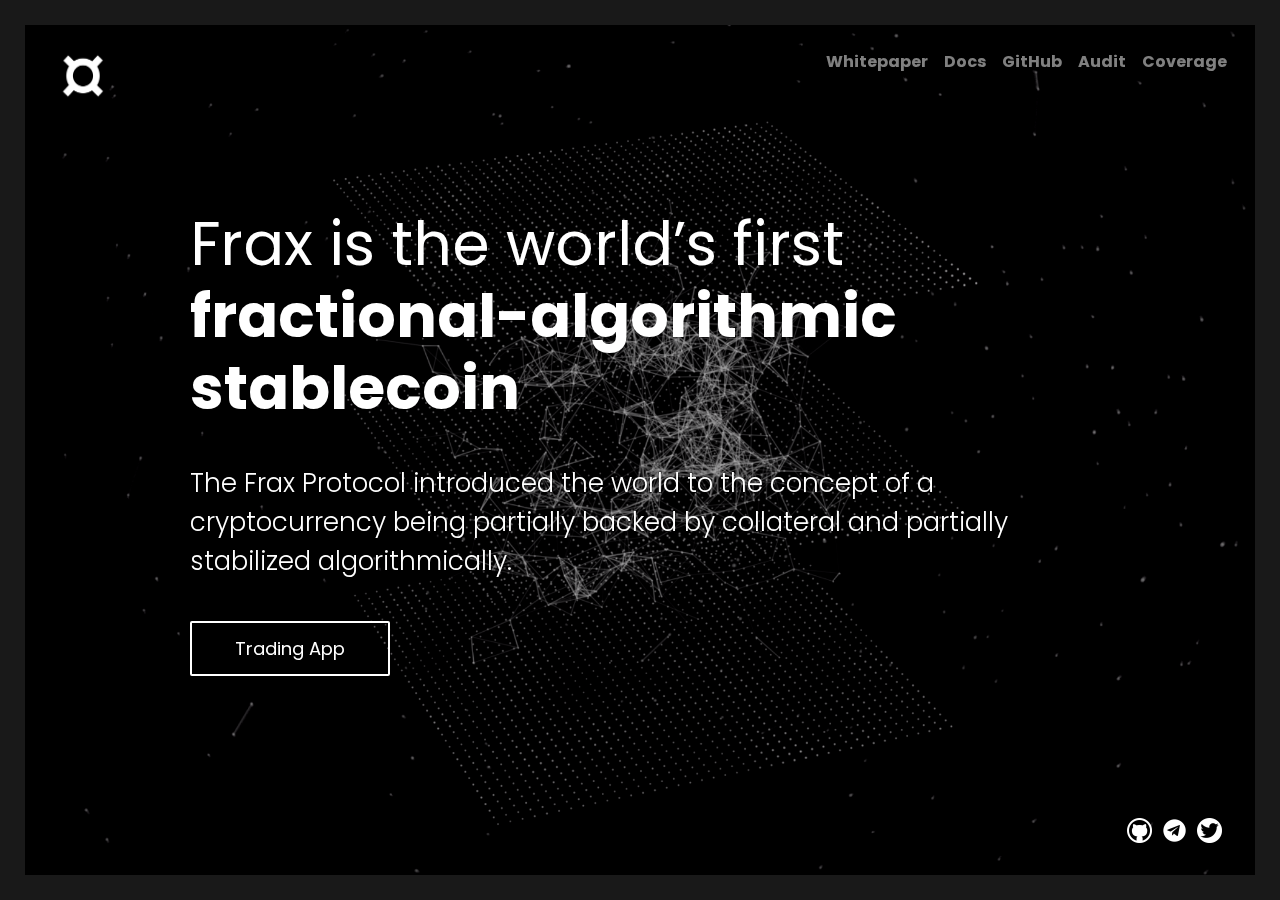
<file: index.html>
<!doctype html>
<html lang="en">
  <head>
	  
	  
      <!-- Global site tag (gtag.js) - Google Analytics -->
    <script async src="https://www.googletagmanager.com/gtag/js?id=UA-183227393-2"></script>
    <script>
      window.dataLayer = window.dataLayer || [];
      function gtag(){dataLayer.push(arguments);}
      gtag('js', new Date());

      gtag('config', 'UA-183227393-2');

    // Set the date we're counting down to
    var countDownDate = new Date(1608508800000).getTime();

    // Update the count down every 1 second
    // var x = setInterval(function() {
    //     // Get today's date and time
    //     var now = new Date().getTime();

    //     // Find the distance between now and the count down date
    //     var distance = countDownDate - now;

    //     // Time calculations for days, hours, minutes and seconds
    //     var days = Math.floor(distance / (1000 * 60 * 60 * 24));
    //     var hours = Math.floor((distance % (1000 * 60 * 60 * 24)) / (1000 * 60 * 60));
    //     var minutes = Math.floor((distance % (1000 * 60 * 60)) / (1000 * 60));
    //     var seconds = Math.floor((distance % (1000 * 60)) / 1000);

    //     // Display the result in the element with id="demo"
    //     document.getElementById("demo").innerHTML = days + "d " + hours + "h "
    //     + minutes + "m " + seconds + "s ";

    //     // If the count down is finished, write some text
    //     if (distance < 0) {
    //       clearInterval(x);
    //       document.getElementById("demo").innerHTML = "EXPIRED";
    //     }
    // }, 1000);



    </script>

    <link key="manifest" rel="manifest" href="/assets/images/manifest.json" />
    <link rel="apple-touch-icon" sizes="57x57" href="/assets/images/apple-icon-57x57.png">
    <link rel="apple-touch-icon" sizes="60x60" href="/assets/images/apple-icon-60x60.png">
    <link rel="apple-touch-icon" sizes="72x72" href="/assets/images/apple-icon-72x72.png">
    <link rel="apple-touch-icon" sizes="76x76" href="/assets/images/apple-icon-76x76.png">
    <link rel="apple-touch-icon" sizes="114x114" href="/assets/images/apple-icon-114x114.png">
    <link rel="apple-touch-icon" sizes="120x120" href="/assets/images/apple-icon-120x120.png">
    <link rel="apple-touch-icon" sizes="144x144" href="/assets/images/apple-icon-144x144.png">
    <link rel="apple-touch-icon" sizes="152x152" href="/assets/images/apple-icon-152x152.png">
    <link rel="apple-touch-icon" sizes="180x180" href="/assets/images/apple-icon-180x180.png">
    <link rel="icon" type="image/png" sizes="192x192"  href="/assets/images/android-icon-192x192.png">
    <link rel="icon" type="image/png" sizes="32x32" href="/assets/images/favicon-32x32.png">
    <link rel="icon" type="image/png" sizes="96x96" href="/assets/images/favicon-96x96.png">
    <link rel="icon" type="image/png" sizes="16x16" href="/assets/images/favicon-16x16.png">
    <link rel="manifest" href="/assets/images/manifest.json">
    <meta name="msapplication-TileColor" content="#ffffff">
    <meta name="msapplication-TileImage" content="/assets/images/ms-icon-144x144.png">
    <meta name="theme-color" content="#ffffff">

	  
    <meta charset="utf-8">
    <meta name="viewport" content="width=device-width, initial-scale=1, shrink-to-fit=no">
    <meta name="description" content="">
    <meta name="generator" content="Jekyll v4.1.1">
    <title>Frax Cryptocurrency - The first fractional-reserve, algorithmic stablecoin</title>


	<link href="assets/dist/css/bootstrap.min.css" rel="stylesheet">

    <style>
      .bd-placeholder-img {
        font-size: 1.125rem;
        text-anchor: middle;
        -webkit-user-select: none;
        -moz-user-select: none;
        -ms-user-select: none;
        user-select: none;
      }

      @media (min-width: 768px) {
        .bd-placeholder-img-lg {
          font-size: 3.5rem;
        }
      }

      #myVideo {
        object-fit: cover;
        width: 100vw;
        height: 100vh;
        position: fixed;
        top: 0;
        left: 0;
      }
      
    </style>
    
    <link href="cover.css" rel="stylesheet">
  </head>
  <body class="text-center">
    <video autoplay muted loop id="myVideo">
      <source src="assets/images/Main_Background_V2.mp4" type="video/mp4">
    </video>
    <div class="cover-container d-flex w-100 h-100 p-3 mx-auto flex-column">
        <header class="masthead mb-auto">
          <div class="inner">
            <h3 class="masthead-brand"><img src="assets/images/fraxlogo.png"/></h3>
            <nav class="nav nav-masthead justify-content-center">
              <a class="nav-link" target="_blank" href="https://docs.frax.finance/overview">Whitepaper</a>
              <a class="nav-link" target="_blank" href="https://docs.frax.finance/">Docs</a>
              <a class="nav-link" target="_blank" href="https://github.com/FraxFinance/frax-solidity">GitHub</a>
              <a class="nav-link" target="_blank" href="https://certik.foundation/vendors/fraxfinance">Audit</a>
              <a class="nav-link" target="_blank" href="https://app.coverprotocol.com/app/marketplace/protocols/FRAX">Coverage</a>
            </nav>
          </div>
        </header>



      <main role="main" class="inner cover">
        <h1 class="cover-heading">Frax is the world’s first <span style="font-weight:700;">fractional-algorithmic stablecoin</span></h1>
        <p class="lead">The Frax Protocol introduced the world to the concept of a cryptocurrency being partially backed by collateral and partially stabilized algorithmically.</p>
        <p class="lead">
          <a href="https://app.frax.finance" class="btn btn-lg btn-secondary">Trading App</a>
        </p>
        <!-- <p class="lead">
          Time until launch: <span class="lead-text" id="demo"></span>
        </p> -->
      </main>

    <footer class="mastfoot mt-auto">
      <div class="inner">
        <ul>
          <li><a href="https://twitter.com/fraxfinance"><img src="assets/images/twicon.png"/></a></li>
          <li><a href="https://t.me/fraxfinance"><img src="assets/images/tgicon.png"/></a></li>
          <li><a href="https://github.com/FraxFinance"><img src="assets/images/giticon.png"/></a></li>
        </ul>
      </div>
    </footer>
  </div>
</body>
</html>
</file>
<file: cover.css>
/*
 * Globals
 */

@import url('https://fonts.googleapis.com/css2?family=Poppins:wght@400;700;800&display=swap');

/* Links */
a,
a:focus,
a:hover {
  color: #fff;
}

/* Custom default button */
.btn-secondary,
.btn-secondary:hover,
.btn-secondary:focus {
  color: #333;
  text-shadow: none; /* Prevent inheritance from `body` */
  background-color: #fff;
  border: .05rem solid #fff;
}


/*
 * Base structure
 */

html,
body {
  height: 100%;
  background-color: #333;
  font-family:Poppins;
}

body {
  display: -ms-flexbox;
  display: flex;
  color: #fff;
  text-shadow: 0 .05rem .1rem rgba(0, 0, 0, .5);
  box-shadow: inset 0 0 5rem rgba(0, 0, 0, .5);
  background-image:url("assets/images/background32.png");
  background-position:center;
  background-size:cover;
  border:25px solid #191919;
  padding-top:5px;
}

.cover-container {
	z-index: 5;
  max-width: 98%;
}


/*
 * Header
 */
.masthead {
  margin-bottom: 2rem;
}

.masthead-brand {
  margin-bottom: 0;
}

.masthead-brand img {
	width:60px;
	height:60px;
}

.nav-masthead .nav-link {
  padding: .25rem 0;
  font-weight: 700;
  color: rgba(255, 255, 255, .5);
  background-color: transparent;
  border-bottom: .25rem solid transparent;
}

.nav-masthead .nav-link:hover,
.nav-masthead .nav-link:focus {
  border-bottom-color: rgba(255, 255, 255, .25);
}

.nav-masthead .nav-link + .nav-link {
  margin-left: 1rem;
}

.nav-masthead .active {
  color: #fff;
  border-bottom-color: #fff;
}

@media (min-width: 48em) {
  .masthead-brand {
    float: left;
  }
  .nav-masthead {
    float: right;
  }
}


/*
 * Cover
 */
.cover {
  padding: 0 1.5rem;
  text-align:left;
}

.cover h1 {
	font-size: 60px;
	font-weight: 400;
	padding-left: 10%;
	padding-right: 10%;
	margin-bottom: 40px;
}

.cover .lead {
	font-size: 26px;
	font-weight: 300;
	padding-left: 10%;
	padding-right: 10%;
	margin-bottom: 40px;
}

@media only screen and (max-width: 600px) {
	
	.cover-container {
	  max-width: 100%;
	}

	.cover {
	  padding: 0 1.0rem;
	  text-align:left;
	}
	
	.cover h1 {
	    font-size: 28px;
	    margin-top: 20px;
	    text-align: center;
	    padding:0px;
	}
	
	.cover .lead {
		padding:0px;
	}
	
	.cover .lead {
	font-size: 16px;
	text-align: center;
	}
}

.cover .btn-lg {
	padding: .75rem 1.25rem;
	color: #ffffff;
	background-color: transparent;
	border-color: #ffffff;
	border-radius:2px;
	width:200px;
	font-weight:400;
	font-size:18px;
	border-width:2px;
}


.cover .btn-lg:hover {
	background-color:#FFFFFF;
	color:#000000;
}


/*
 * Footer
 */
.mastfoot {
  color: rgba(255, 255, 255, .5);
}

.mastfoot ul {
	list-style-type:none;
	float:right;
	width: max-content;
}

.mastfoot li {
	float:right;
	margin-left:5px;
	margin-right:5px;
}

.mastfoot li a:hover {
	opacity:0.8;
}

.mastfoot li img {
	width:25px;
}
</file>
